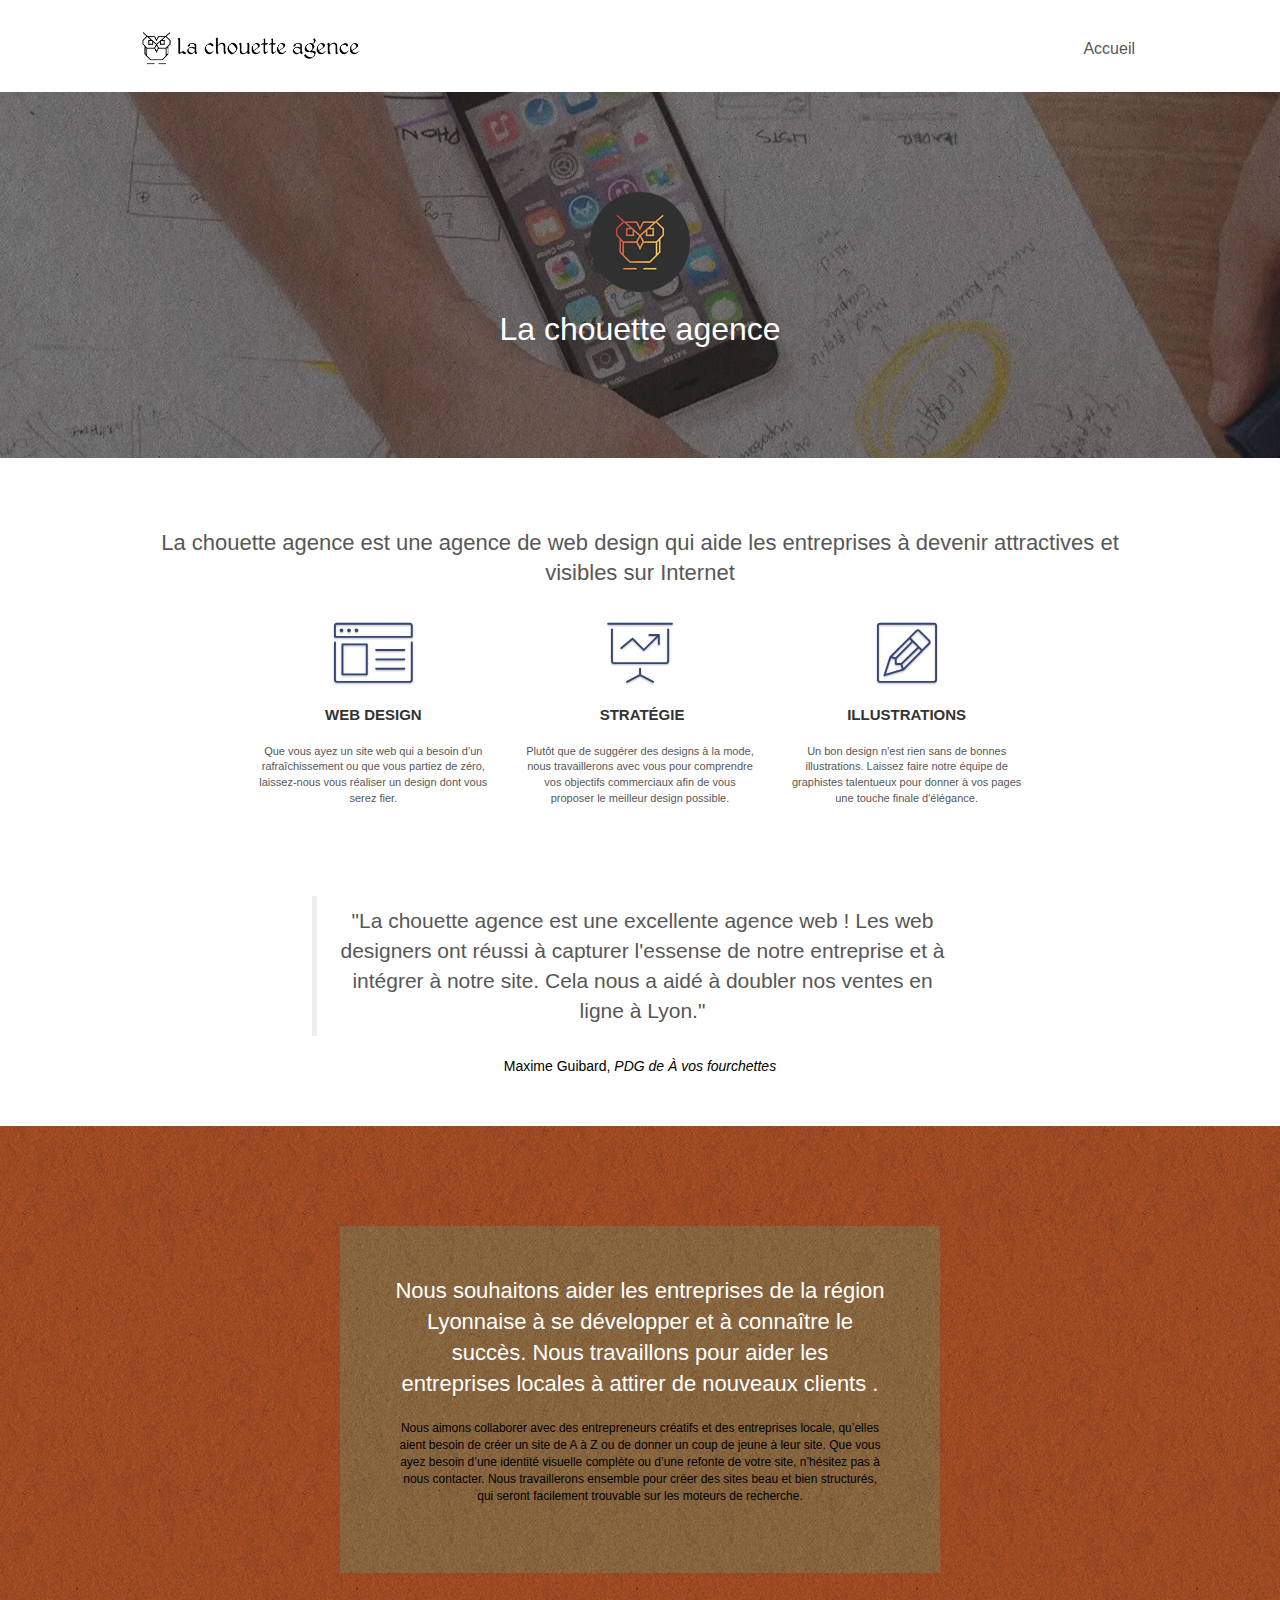
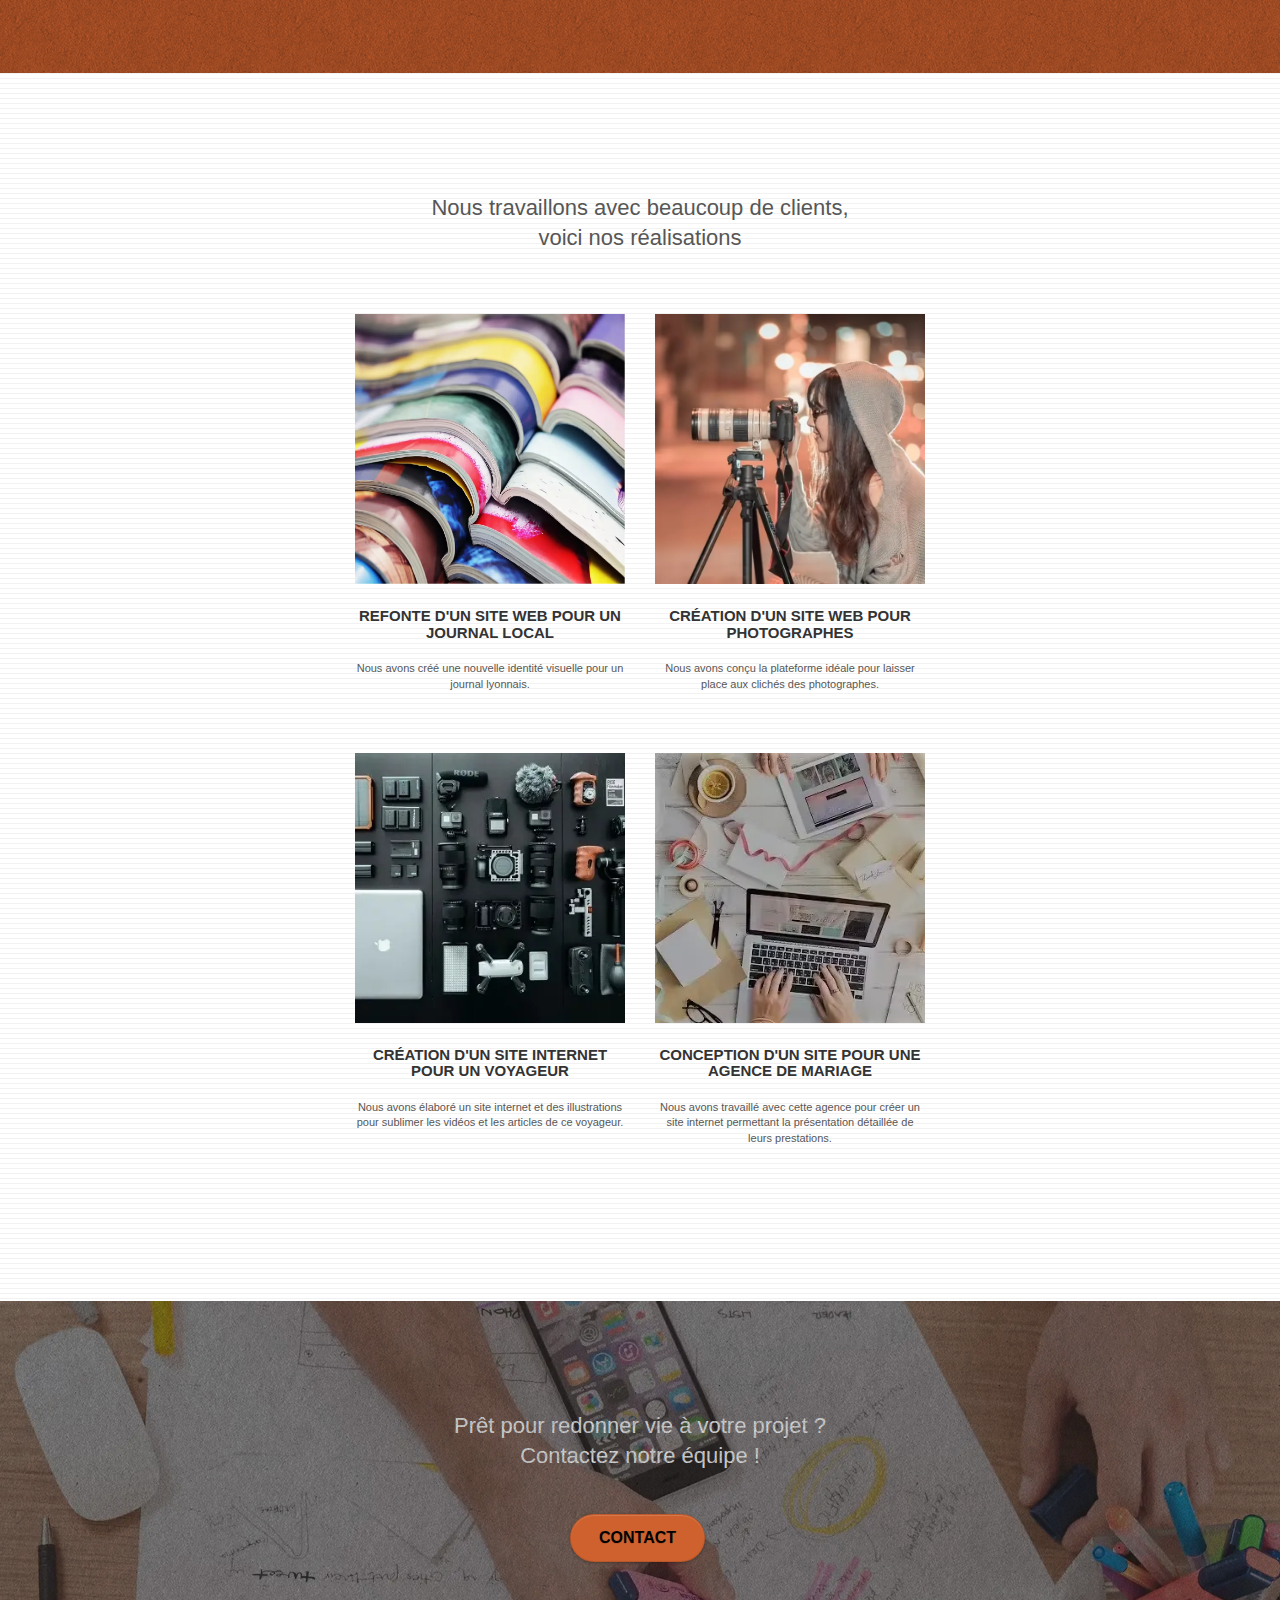
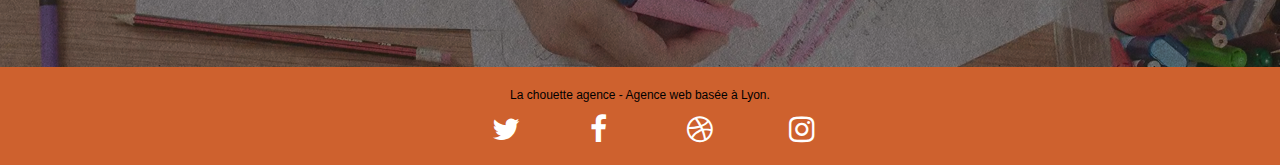
<file: index.html>
<!DOCTYPE html>
<html lang="fr">
  <head>
    <meta charset="utf-8" />
    <meta name="description" content="La chouette agence, est une agence de web design qui aide les entreprises à devenir attractives et visibles sur internet" />
    <meta name="viewport" content="width=device-width, initial-scale=1.0, viewport-fit=cover" />
    <link rel="shortcut icon" type="image/png" href="favicon.jpg" />

    <link rel="stylesheet" type="text/css" href="./css/bootstrap.css" />
    <link rel="stylesheet" type="text/css" href="style.css" />
    <link rel="stylesheet" type="text/css" href="./css/font-awesome.css" />
    <link rel="stylesheet" type="text/css" href="./css/et-line.css" />

    <script src="./js/jquery-2.1.0.js"></script>
    <script src="./js/bootstrap.js"></script>
    <script src="./js/blocs.js"></script>
    <script src="./js/jquery.touchSwipe.js" defer></script>
    <script src="./js/gmaps.js"></script>

    <title>La chouette agence</title>

    <!-- Analytics -->

    <!-- Analytics END -->
  </head>

  <body>
    <!-- Principal conteneur -->
    <main class="page-container">
      <!-- bloc-0 -->
      <header class="bloc bgc-white l-bloc" id="bloc-0">
        <div class="container bloc-sm">
          <nav class="navbar row">
            <div class="navbar-header">
              <a class="navbar-brand" href="index.html"><img src="img/la-chouette-agence.png" alt="Logo de l'agence" class="image-agence" /></a>
              <button id="nav-toggle" type="button" class="ui-navbar-toggle navbar-toggle" data-toggle="collapse" data-target=".navbar-1">
                <span class="sr-only">Toggle navigation</span><span class="icon-bar"></span><span class="icon-bar"></span><span class="icon-bar"></span>
              </button>
            </div>
            <div class="collapse navbar-collapse navbar-1 special-dropdown-nav">
              <ul class="site-navigation nav navbar-nav">
                <li>
                  <a href="index.html">Accueil</a>
                </li>
              </ul>
            </div>
          </nav>
        </div>
      </header>
      <!-- bloc-0 END -->

      <!-- bloc-1-presentation -->
      <section class="bloc bgc-dark-slate-blue bg-banniere d-bloc bg-t-edge bloc-bg-texture texture-paper b-parallax" id="bloc-1-hero">
        <div class="container bloc-lg">
          <div class="row tight-width-whitespace">
            <div class="col-sm-12">
              <img src="img/logo.png" class="center-block image-resize-mode" width="100" height="100" alt="Logo de La chouette agence, agence web Lyon" />
              <h1 class="text-center hero-bloc-text tc-white">La chouette agence</h1>
            </div>
          </div>
        </div>
      </section>
      <!-- bloc-1-presentation END -->

      <!-- bloc-2-services -->
      <article class="bloc bgc-white l-bloc" id="bloc-2-services">
        <div class="container bloc-md">
          <div class="row">
            <div class="col-sm-12 text-center">
              <h2>La chouette agence est une agence de web design qui aide les entreprises à devenir attractives et visibles sur Internet</h2>
            </div>
          </div>
          <div class="row voffset-lg med-width-whitespace">
            <div class="col-sm-4">
              <div class="text-center">
                <span class="et-icon-browser sm-shadow icon-dark-slate-blue icons icon-lg"></span>
              </div>
              <h3 class="mg-md text-center">Web design</h3>
              <p class="text-center">Que vous ayez un site web qui a besoin d&rsquo;un rafraîchissement ou que vous partiez de zéro, laissez-nous vous réaliser un design dont vous serez fier.</p>
            </div>
            <div class="col-sm-4">
              <div class="text-center">
                <span class="et-icon-presentation sm-shadow icon-dark-slate-blue icons icon-lg"></span>
              </div>
              <h3 class="mg-md text-center">&nbsp;Stratégie</h3>
              <p class="text-center">
                Plutôt que de suggérer des designs à la mode, nous travaillerons avec vous pour comprendre vos objectifs commerciaux afin de vous proposer le meilleur design possible.<br />
              </p>
            </div>
            <div class="col-sm-4">
              <div class="text-center">
                <span class="et-icon-edit sm-shadow icon-dark-slate-blue icons icon-lg"></span>
              </div>
              <h3 class="mg-md text-center">Illustrations</h3>
              <p class="text-center">
                Un bon design n'est rien sans de bonnes illustrations. Laissez faire notre équipe de graphistes talentueux pour donner à vos pages une touche finale d'élégance.
              </p>
            </div>
          </div>
          <div class="row voffset-lg voffset">
            <div class="col-xs-12 col-md-8 col-md-offset-2 text-center">
              <figure>
                <blockquote>
                  <p>
                    "La chouette agence est une excellente agence web ! Les web designers ont réussi à capturer l'essense de notre entreprise et à intégrer à notre site. Cela nous a aidé à doubler nos
                    ventes en ligne à Lyon."
                  </p>
                </blockquote>
                <figcaption>Maxime Guibard, <cite>PDG de À vos fourchettes</cite></figcaption>
              </figure>
            </div>
          </div>
        </div>
      </article>

      <!-- bloc-2-services END -->

      <!-- bloc-3-what-i-do -->
      <div class="bloc tc-white bgc-atomic-tangerine bg-presentation d-bloc bloc-bg-texture texture-paper b-parallax" id="bloc-3-what-i-do">
        <div class="container bloc-lg">
          <div class="row tight-width-whitespace black-background">
            <div class="col-sm-12">
              <h2 class="mg-md text-center tc-white">
                Nous souhaitons aider les entreprises de la région Lyonnaise à se développer et à connaître le succès. Nous travaillons pour aider les entreprises locales à attirer de nouveaux clients
                .<br />
              </h2>
              <p class="text-center white">
                Nous aimons collaborer avec des entrepreneurs créatifs et des entreprises locale, qu’elles aient besoin de créer un site de A à Z ou de donner un coup de jeune à leur site. Que vous
                ayez besoin d’une identité visuelle complète ou d’une refonte de votre site, n’hésitez pas à nous contacter. Nous travaillerons ensemble pour créer des sites beau et bien structurés,
                qui seront facilement trouvable sur les moteurs de recherche. <br /><br />
              </p>
            </div>
          </div>
        </div>
      </div>
      <!-- bloc-3-what-i-do END -->

      <!-- bloc-4-portfolio -->
      <div class="bloc bgc-white bg-lines-h2-bg bg-repeat l-bloc" id="bloc-4-portfolio">
        <div class="container bloc-lg">
          <div class="row">
            <div class="col-sm-12 text-center">
              <h2>
                Nous travaillons avec beaucoup de clients,<br />
                voici nos réalisations
              </h2>
            </div>
          </div>
          <div class="row tight-width-whitespace portfolio-row">
            <div class="col-sm-6">
              <a href="#" data-lightbox="img/1.webp" data-gallery-id="gallery-1" data-caption="Refonte d'un site web pour un journal local" data-frame="snapshot-lb"
                ><img src="img/1.webp" alt="Refonte site web journal" class="img-responsive portfolio-thumb" width="100" height="100"
              /></a>
              <h3 class="mg-md text-center">Refonte d'un site web pour un journal local</h3>
              <p class="text-center">Nous avons créé une nouvelle identité visuelle pour un journal lyonnais.</p>
            </div>
            <div class="col-sm-6">
              <a href="#" data-lightbox="img/2.webp" data-gallery-id="gallery-1" data-caption="Création d'un site web pour photographes" data-frame="snapshot-lb"
                ><img src="img/2.webp" class="img-responsive portfolio-thumb" alt="Création d'un site web pour photographes" width="100" height="100"
              /></a>
              <h3 class="mg-md text-center">Création d'un site web pour photographes</h3>
              <p class="text-center">Nous avons conçu la plateforme idéale pour laisser place aux clichés des photographes.</p>
            </div>
          </div>
          <div class="row tight-width-whitespace portfolio-row">
            <div class="col-sm-6">
              <a href="#" data-lightbox="img/3.webp" data-gallery-id="gallery-1" data-caption="Création d'un site internet pour un voyageur" data-frame="snapshot-lb"
                ><img src="img/3.webp" class="img-responsive portfolio-thumb" alt="Création d'un site web pour voyageur" width="100" height="100"
              /></a>
              <h3 class="mg-md text-center">Création d'un site internet pour un voyageur</h3>
              <p class="text-center">Nous avons élaboré un site internet et des illustrations pour sublimer les vidéos et les articles de ce voyageur.</p>
            </div>
            <div class="col-sm-6">
              <a href="#" data-lightbox="img/4.webp" data-gallery-id="gallery-1" data-caption="Conception d'un site pour une agence de mariage" data-frame="snapshot-lb"
                ><img src="img/4.webp" class="img-responsive portfolio-thumb" alt="Création d'un site web pour agence de mariage" width="100" height="100"
              /></a>
              <h3 class="mg-md text-center">Conception d'un site pour une agence de mariage</h3>
              <p class="text-center">Nous avons travaillé avec cette agence pour créer un site internet permettant la présentation détaillée de leurs prestations.</p>
            </div>
          </div>
        </div>
      </div>
      <!-- bloc-4-portfolio END -->

      <!-- bloc-5-cta -->
      <div class="bloc bgc-dark-slate-blue bg-banniere d-bloc bloc-bg-texture texture-paper" id="bloc-5-cta">
        <div class="container bloc-lg">
          <div class="row">
            <h2 class="mg-md text-center tc-white">Prêt pour redonner vie à votre projet ?<br />Contactez notre équipe !</h2>
            <div class="col-sm-12 text-center">
              <a href="contact.html" class="btn btn-atomic-tangerine btn-clean btn-rd btn-lg cta-hero">Contact</a>
            </div>
          </div>
        </div>
      </div>
      <!-- bloc-5-cta END -->

      <!-- Footer - bloc-8 -->
      <footer class="bloc bgc-atomic-tangerine d-bloc" id="bloc-8">
        <div class="container bloc-sm">
          <div class="row">
            <div class="col-sm-12">
              <p class="text-center white">La chouette agence - Agence web basée à Lyon.<br /></p>
              <div class="row row-no-gutters social">
                <a class="social" aria-label="twitter" rel="noopener noreferrer" href="https://twitter.com/" target="_blank">
                  <div class="col-sm-3">
                    <div class="text-center">
                      <i class="fa fa-twitter icon-md"></i>
                    </div>
                  </div>
                </a>
                <a class="social" aria-label="facebook" rel="noopener noreferrer" href="https://www.facebook.com/" target="_blank">
                  <div class="col-sm-3">
                    <div class="text-center">
                      <i class="fa fa-facebook icon-md"></i>
                    </div>
                  </div>
                </a>
                <a class="social" aria-label="dribble" rel="noopener noreferrer" href="https://dribbble.com/" target="_blank">
                  <div class="col-sm-3">
                    <div class="text-center">
                      <i class="fa fa-dribbble icon-md"></i>
                    </div>
                  </div>
                </a>
                <a class="social" aria-label="instagram" rel="noopener noreferrer" href="https://www.instagram.com/" target="_blank">
                  <div class="col-sm-3">
                    <div class="text-center">
                      <i class="fa fa-instagram icon-md"></i>
                    </div>
                  </div>
                </a>
              </div>
            </div>
          </div>
        </div>
      </footer>
      <!-- Footer - bloc-8 END -->
    </main>
    <!-- Principal conteneur END -->
  </body>
</html>
</file>
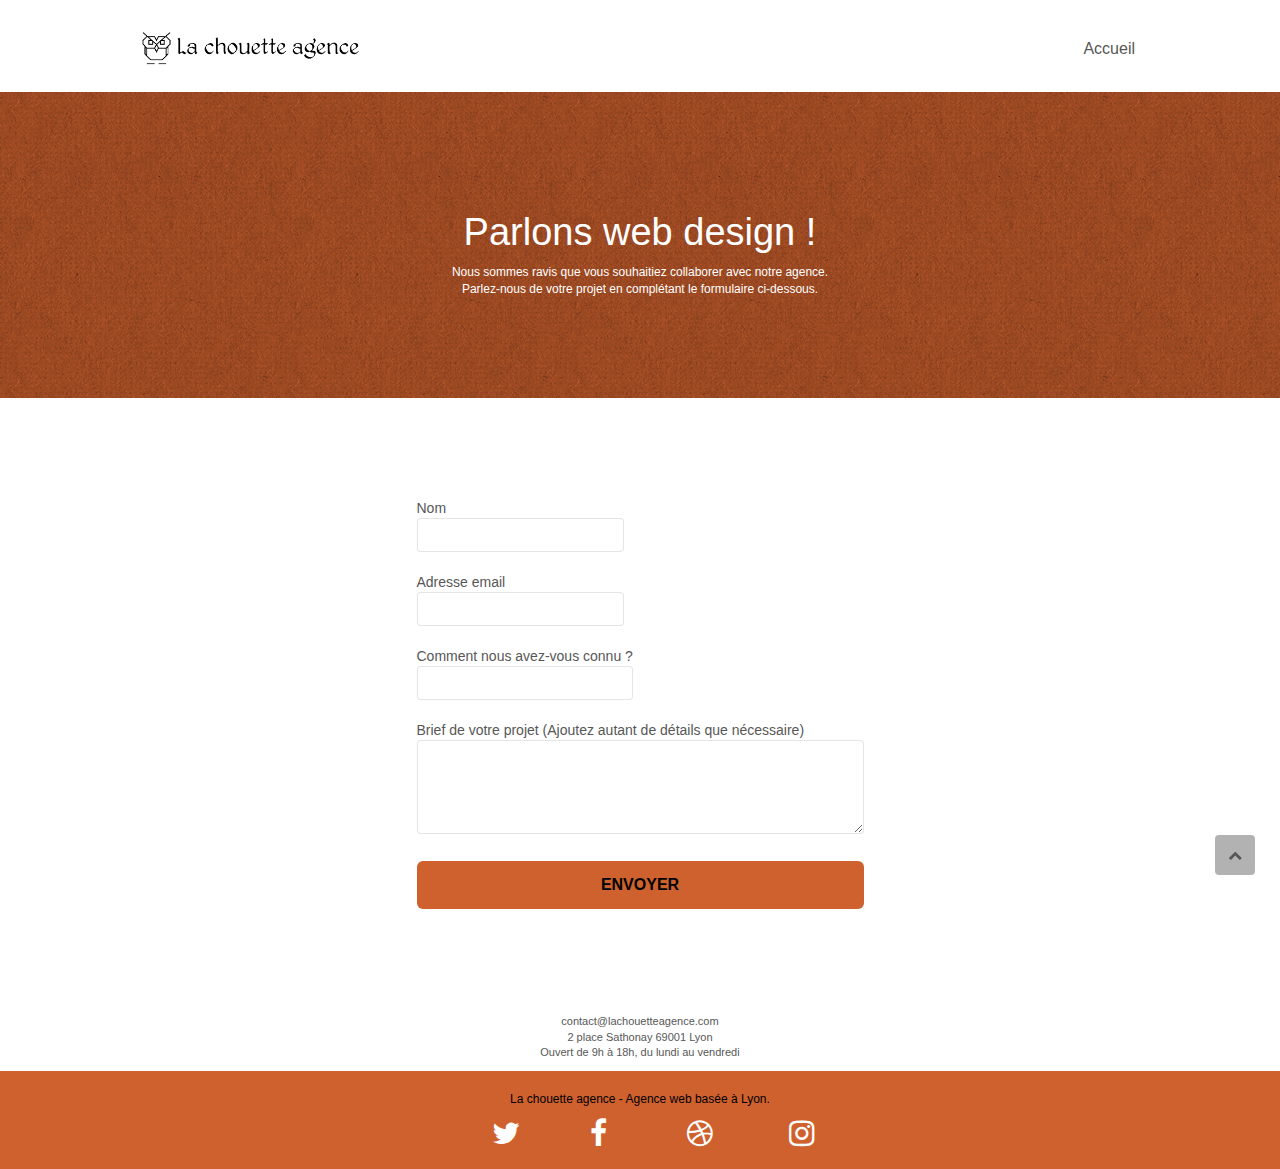
<file: contact.html>
<!DOCTYPE html>
<html lang="fr">
  <head>
    <meta charset="utf-8" />
    <meta
      name="description"
      content="La chouette agence, est une agence de web design qui aide les entreprises à devenir attractives et visibles sur internet, cette page est prévue pour les contacter"
    />
    <meta name="viewport" content="width=device-width, initial-scale=1.0, viewport-fit=cover" />
    <link rel="shortcut icon" type="image/png" href="favicon.jpg" />

    <link rel="stylesheet" type="text/css" href="./css/bootstrap.css" />
    <link rel="stylesheet" type="text/css" href="style.css" />
    <link rel="stylesheet" type="text/css" href="./css/font-awesome.css" />
    <link rel="stylesheet" type="text/css" href="./css/et-line.css" />

    <script src="./js/jquery-2.1.0.js"></script>
    <script src="./js/bootstrap.js"></script>
    <script src="./js/blocs.js"></script>
    <script src="./js/jqBootstrapValidation.js"></script>
    <script src="./js/formHandler.js"></script>

    <title>La chouette agence - Nous contacter</title>

    <!-- Analytics -->

    <!-- Analytics END -->
  </head>

  <body>
    <!-- Principal conteneur -->
    <main class="page-container">
      <!-- bloc-0 -->
      <header class="bloc bgc-white l-bloc" id="bloc-0">
        <div class="container bloc-sm">
          <nav class="navbar row">
            <div class="navbar-header">
              <a class="navbar-brand" href="index.html"><img src="img/la-chouette-agence.png" alt="web design logo" class="image-agence" /></a>
              <button id="nav-toggle" type="button" class="ui-navbar-toggle navbar-toggle" data-toggle="collapse" data-target=".navbar-1">
                <span class="sr-only">Toggle navigation</span><span class="icon-bar"></span><span class="icon-bar"></span><span class="icon-bar"></span>
              </button>
            </div>
            <div class="collapse navbar-collapse navbar-1 special-dropdown-nav">
              <ul class="site-navigation nav navbar-nav">
                <li>
                  <a href="index.html">Accueil</a>
                </li>
              </ul>
            </div>
          </nav>
        </div>
      </header>
      <!-- bloc-0 END -->

      <!-- bloc-6 -->
      <section class="bloc bg-dots-bg bg-repeat bgc-atomic-tangerine d-bloc bloc-bg-texture texture-paper" id="bloc-6">
        <div class="container bloc-lg">
          <div class="row">
            <div class="col-sm-12">
              <h1 class="text-center hero-bloc-text tc-white">Parlons web design !</h1>
              <p class="text-center mg-lg tc-white tight-width-whitespace">
                Nous sommes ravis que vous souhaitiez collaborer avec notre agence.<br />
                Parlez-nous de votre projet en complétant le formulaire ci-dessous.
              </p>
            </div>
          </div>
        </div>
      </section>
      <!-- bloc-6 END -->

      <!-- bloc-7 -->
      <div class="bloc bgc-white l-bloc" id="bloc-7">
        <div class="container bloc-lg">
          <div class="row">
            <div class="col-sm-6 center">
              <form id="form_1" novalidate>
                <div class="form-group">
                  <label>
                    Nom
                    <input id="name" class="form-control" required />
                  </label>
                </div>
                <div class="form-group">
                  <label>
                    Adresse email
                    <input id="email" class="form-control" type="email" required />
                  </label>
                </div>
                <div class="form-group">
                  <label>
                    Comment nous avez-vous connu ?
                    <input class="form-control" type="text" required id="input_504" />
                  </label>
                </div>
                <div class="form-group">
                  <label>
                    Brief de votre projet (Ajoutez autant de détails que nécessaire)<br />
                    <textarea id="message" class="form-control" rows="4" cols="50" required></textarea>
                  </label>
                </div>
                <button class="bloc-button btn btn-lg btn-block cta-hero btn-atomic-tangerine" type="submit">Envoyer</button>
              </form>
            </div>
          </div>
        </div>
      </div>
      <div class="contact">
        <p>contact@lachouetteagence.com<br />2 place Sathonay 69001 Lyon<br />Ouvert de 9h à 18h, du lundi au vendredi<br /></p>
      </div>
      <!-- bloc-7 END -->

      <!-- ScrollToTop Button -->
      <a class="bloc-button btn btn-d scrollToTop showScrollTop" onclick="scrollToTarget('1')"><span class="fa fa-chevron-up"></span></a>

      <!-- ScrollToTop Button END-->

      <!-- Footer - bloc-8 -->
      <footer class="bloc bgc-atomic-tangerine d-bloc" id="bloc-8">
        <div class="container bloc-sm">
          <div class="row">
            <div class="col-sm-12">
              <p class="text-center white">La chouette agence - Agence web basée à Lyon.<br /></p>
              <div class="row row-no-gutters social">
                <a class="social" aria-label="twitter" rel="noopener noreferrer" href="https://twitter.com/" target="_blank">
                  <div class="col-sm-3">
                    <div class="text-center">
                      <i class="fa fa-twitter icon-md"></i>
                    </div>
                  </div>
                </a>
                <a class="social" aria-label="facebook" rel="noopener noreferrer" href="https://www.facebook.com/" target="_blank">
                  <div class="col-sm-3">
                    <div class="text-center">
                      <i class="fa fa-facebook icon-md"></i>
                    </div>
                  </div>
                </a>
                <a class="social" aria-label="dribbble" rel="noopener noreferrer" href="https://dribbble.com/" target="_blank">
                  <div class="col-sm-3">
                    <div class="text-center">
                      <i class="fa fa-dribbble icon-md"></i>
                    </div>
                  </div>
                </a>
                <a class="social" aria-label="instagram" rel="noopener noreferrer" href="https://www.instagram.com/" target="_blank">
                  <div class="col-sm-3">
                    <div class="text-center">
                      <i class="fa fa-instagram icon-md"></i>
                    </div>
                  </div>
                </a>
              </div>
            </div>
          </div>
        </div>
      </footer>
      <!-- Footer - bloc-8 END -->
    </main>
    <!-- Principal conteneur END -->
  </body>
</html>
</file>
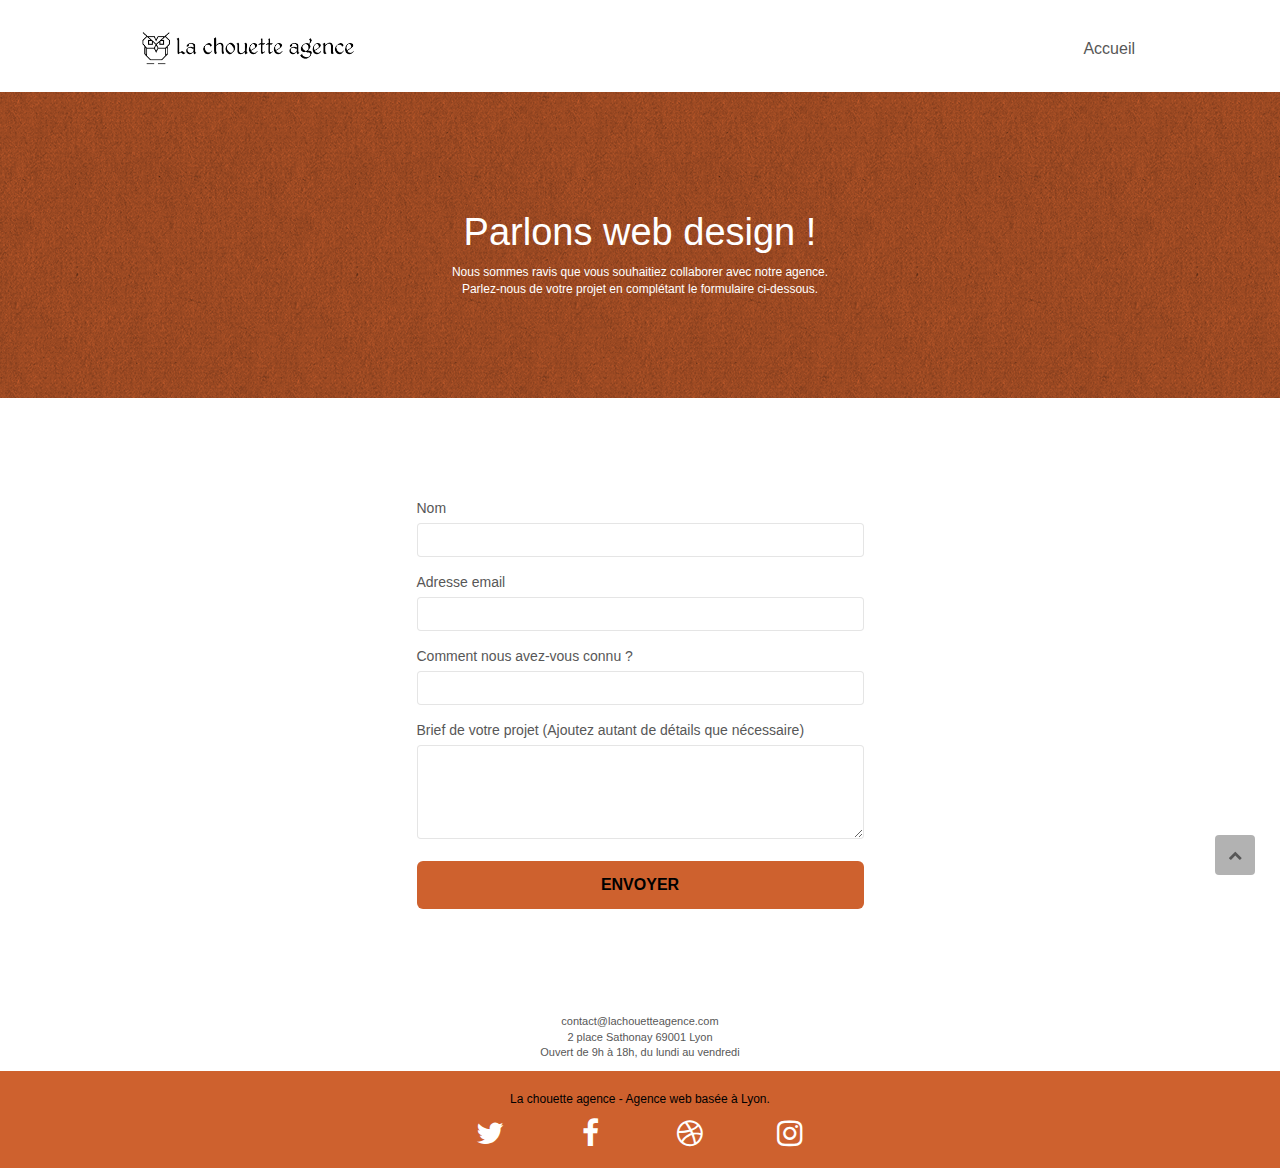
<file: page2.html>
<!doctype html>
<html lang="fr">

<head>
	<meta charset="utf-8">
	<meta name="description"
		content="La chouette agence, est une agence de web design qui aide les entreprises à devenir attractives et visibles sur internet, cette page est prévue pour les contacter">
	<meta name="viewport" content="width=device-width, initial-scale=1.0, viewport-fit=cover">
	<link rel="shortcut icon" type="image/png" href="favicon.jpg">

	<link rel="stylesheet" type="text/css" href="./css/bootstrap.css">
	<link rel="stylesheet" type="text/css" href="style.css">
	<link rel="stylesheet" type="text/css" href="./css/font-awesome.css">
	<link rel="stylesheet" type="text/css" href="./css/et-line.css">


	<script src="./js/jquery-2.1.0.js"></script>
	<script src="./js/bootstrap.js"></script>
	<script src="./js/blocs.js"></script>
	<script src="./js/jqBootstrapValidation.js"></script>
	<script src="./js/formHandler.js"></script>

	<title>La chouette agence - Nous contacter</title>


	<!-- Analytics -->

	<!-- Analytics END -->

</head>

<body>
	<!-- Principal conteneur -->
	<main class="page-container">

		<!-- bloc-0 -->
		<header class="bloc bgc-white l-bloc " id="bloc-0">
			<div class="container bloc-sm">
				<nav class="navbar row">
					<div class="navbar-header">
						<a class="navbar-brand" href="index.html"><img src="img/la-chouette-agence.png"
								alt="atlanta web design logo" height="40" /></a>
						<button id="nav-toggle" type="button" class="ui-navbar-toggle navbar-toggle"
							data-toggle="collapse" data-target=".navbar-1">
							<span class="sr-only">Toggle navigation</span><span class="icon-bar"></span><span
								class="icon-bar"></span><span class="icon-bar"></span>
						</button>
					</div>
					<div class="collapse navbar-collapse navbar-1 special-dropdown-nav">
						<ul class="site-navigation nav navbar-nav">
							<li>
								<a href="index.html">Accueil</a>
							</li>
						</ul>
					</div>
				</nav>
			</div>
		</header>
		<!-- bloc-0 END -->

		<!-- bloc-6 -->
		<section class="bloc bg-dots-bg bg-repeat bgc-atomic-tangerine d-bloc bloc-bg-texture texture-paper" id="bloc-6">
			<div class="container bloc-lg">
				<div class="row">
					<div class="col-sm-12">
						<h1 class="text-center hero-bloc-text tc-white">
							Parlons web design !
						</h1>
						<p class="text-center mg-lg tc-white tight-width-whitespace">
							Nous sommes ravis que vous souhaitiez collaborer avec notre agence.<br>
							Parlez-nous de votre projet en complétant le formulaire ci-dessous.
						</p>
					</div>
				</div>
			</div>
		</section>
		<!-- bloc-6 END -->

		<!-- bloc-7 -->
		<main class="bloc bgc-white l-bloc" id="bloc-7">
			<div class="container bloc-lg">
				<div class="row">
					<div class="col-sm-6 center">
						<form id="form_1" novalidate>
							<div class="form-group">
								<label>
									Nom
								</label>
								<input id="name" class="form-control" required />
							</div>
							<div class="form-group">
								<label>
									Adresse email
								</label>
								<input id="email" class="form-control" type="email" required />
							</div>
							<div class="form-group">
								<label>
									Comment nous avez-vous connu ?
								</label>
								<input class="form-control" type="text" required id="input_504" />
							</div>
							<div class="form-group">
								<label>
									Brief de votre projet (Ajoutez autant de détails que nécessaire)<br>
								</label><textarea id="message" class="form-control" rows="4" cols="50"
									required></textarea>
							</div>
							<button class="bloc-button btn btn-lg btn-block cta-hero btn-atomic-tangerine"
								type="submit">
								Envoyer
							</button>
						</form>
					</div>

				</div>
			</div>
		</main>
		<div class="contact">
			<p>
				contact@lachouetteagence.com<br>2 place Sathonay 69001 Lyon<br>Ouvert de 9h à 18h, du lundi
				au vendredi<br>
			</p>
		</div>
		<!-- bloc-7 END -->

		<!-- ScrollToTop Button -->
		<a class="bloc-button btn btn-d scrollToTop showScrollTop" onclick="scrollToTarget('1')"><span
				class="fa fa-chevron-up"></span></a>
		<!-- ScrollToTop Button END-->


		<!-- Footer - bloc-8 -->
		<footer class="bloc bgc-atomic-tangerine d-bloc" id="bloc-8">
			<div class="container bloc-sm">
				<div class="row">
					<div class="col-sm-12">
						<p class="text-center white">
							La chouette agence - Agence web basée à Lyon.<br>
						</p>
						<div class="row row-no-gutters social">
							<div class="col-sm-3">
								<div class="text-center">
									<a href="https://twitter.com/" class="social" rel="noopener noreferrer"  target="_blank"><i
											class="fa fa-twitter icon-md"></i></a>
								</div>
							</div>
							<div class="col-sm-3">
								<div class="text-center">
									<a href="https://www.facebook.com/" class="social" rel="noopener noreferrer" 
										target="_blank"><i class="fa fa-facebook icon-md"></i></a>
								</div>
							</div>
							<div class="col-sm-3">
								<div class="text-center">
									<a href="https://dribbble.com/" class="social" rel="noopener noreferrer"  target="_blank"><i
											class="fa fa-dribbble icon-md"></i></a>
								</div>
							</div>
							<div class="col-sm-3">
								<div class="text-center">
									<a href="https://www.instagram.com/" class="social" rel="noopener noreferrer" 
										target="_blank"><i class="fa fa-instagram icon-md"></i></a>
								</div>
							</div>
						</div>
					</div>
				</div>
			</div>
		</footer>
		<!-- Footer - bloc-8 END -->

	</main>
	<!-- Principal conteneur END -->


</body>

</html>
</file>
<file: style.css>
body {
    margin: 0;
    padding: 0;
    background: #FFF;
    overflow-x: hidden;
    -webkit-font-smoothing: antialiased;
    -moz-osx-font-smoothing: grayscale;
}
figcaption {
    color: black;
}

.image-agence {
    height: 40px;
    width: 100%;
}

.twitter {
    width: 100%;
    height: 60px;
}
a,
button {
    transition: all .3s ease-in-out;
    outline: none!important;
}

a:hover {
    text-decoration: none;
    cursor: pointer;
}

#page-loading-blocs-notifaction {
    position: fixed;
    top: 0;
    bottom: 0;
    width: 100%;
    z-index: 100000;
    background: #FFFFFF url("img/pageload-spinner.gif") no-repeat center center;
}

.bloc {
    width: 100%;
    clear: both;
    background: 50% 50% no-repeat;
    padding: 0 50px;
    -webkit-background-size: cover;
    -moz-background-size: cover;
    -o-background-size: cover;
    background-size: cover;
    position: relative;
}

.bloc .container {
    padding-left: 0;
    padding-right: 0;
}

.bloc-lg {
    padding: 100px 50px;
}

.bloc-md {
    padding: 50px;
}

.bloc-sm {
    padding: 20px 50px;
}

.bg-center,
.bg-l-edge,
.bg-r-edge,
.bg-t-edge,
.bg-b-edge,
.bg-tl-edge,
.bg-bl-edge,
.bg-tr-edge,
.bg-br-edge,
.bg-repeat {
    -webkit-background-size: auto!important;
    -moz-background-size: auto!important;
    -o-background-size: auto!important;
    background-size: auto!important;
}

.bg-repeat {
    background: repeat;
}

.bg-t-edge {
    background: top no-repeat;
}

.bloc-bg-texture::before {
    content: "";
    background-size: 2px 2px;
    position: absolute;
    top: 0;
    bottom: 0;
    left: 0;
    right: 0;
}

.texture-paper::before {
    background: url("img/texture-paper.png");
    background-size: 280px 280px;
}

.b-parallax {
    background-attachment: fixed;
}

.d-bloc {
    color: rgba(255, 255, 255, .7);
}

.d-bloc button:hover {
    color: rgba(255, 255, 255, .9);
}

.d-bloc .icon-round,
.d-bloc .icon-square,
.d-bloc .icon-rounded,
.d-bloc .icon-semi-rounded-a,
.d-bloc .icon-semi-rounded-b {
    border-color: rgba(255, 255, 255, .9);
}

.d-bloc .divider-h span {
    border-color: rgba(255, 255, 255, .2);
}

.d-bloc .a-btn,
.d-bloc .navbar a,
.d-bloc .navbar-brand,
.d-bloc a .icon-sm,
.d-bloc a .icon-md,
.d-bloc a .icon-lg,
.d-bloc a .icon-xl,
.d-bloc h1 a,
.d-bloc h2 a,
.d-bloc h3 a,
.d-bloc h4 a,
.d-bloc h5 a,
.d-bloc h6 a,
.d-bloc p a {
    color: rgba(255, 255, 255, 1);
}

.d-bloc .a-btn:hover,
.d-bloc .navbar a:hover,
.d-bloc .navbar-brand:hover,
.d-bloc a:hover .icon-sm,
.d-bloc a:hover .icon-md,
.d-bloc a:hover .icon-lg,
.d-bloc a:hover .icon-xl,
.d-bloc h1 a:hover,
.d-bloc h2 a:hover,
.d-bloc h3 a:hover,
.d-bloc h4 a:hover,
.d-bloc h5 a:hover,
.d-bloc h6 a:hover,
.d-bloc p a:hover {
    color: rgba(255, 255, 255, 1);
}

.d-bloc .navbar-toggle .icon-bar {
    background: rgba(255, 255, 255, 1);
}

.d-bloc .btn-wire,
.d-bloc .btn-wire:hover {
    color: rgba(255, 255, 255, 1);
    border-color: rgba(255, 255, 255, 1);
}

.d-bloc .panel {
    color: rgba(0, 0, 0, .5);
}

.d-bloc .panel button:hover {
    color: rgba(0, 0, 0, .7);
}

.d-bloc .panel icon {
    border-color: rgba(0, 0, 0, .7);
}

.d-bloc .panel .divider-h span {
    border-color: rgba(0, 0, 0, .1);
}

.d-bloc .panel .a-btn {
    color: rgba(0, 0, 0, .6);
}

.d-bloc .panel .a-btn:hover {
    color: rgba(0, 0, 0, 1);
}

.d-bloc .panel .btn-wire,
.d-bloc .panel .btn-wire:hover {
    color: rgba(0, 0, 0, .7);
    border-color: rgba(0, 0, 0, .3);
}

.d-bloc .panel,
.l-bloc {
    color: rgba(0, 0, 0, .5);
}

.d-bloc .panel button:hover,
.l-bloc button:hover {
    color: rgba(0, 0, 0, .7);
}

.l-bloc .icon-round,
.l-bloc .icon-square,
.l-bloc .icon-rounded,
.l-bloc .icon-semi-rounded-a,
.l-bloc .icon-semi-rounded-b {
    border-color: rgba(0, 0, 0, .7);
}

.d-bloc .panel .divider-h span,
.l-bloc .divider-h span {
    border-color: rgba(0, 0, 0, .1);
}

.d-bloc .panel .a-btn,
.l-bloc .a-btn,
.l-bloc .navbar a,
.l-bloc .navbar-brand,
.l-bloc a .icon-sm,
.l-bloc a .icon-md,
.l-bloc a .icon-lg,
.l-bloc a .icon-xl,
.l-bloc h1 a,
.l-bloc h2 a,
.l-bloc h3 a,
.l-bloc h4 a,
.l-bloc h5 a,
.l-bloc h6 a,
.l-bloc p a {
    color: rgba(0, 0, 0, .6);
}

.d-bloc .panel .a-btn:hover,
.l-bloc .a-btn:hover,
.l-bloc .navbar a:hover,
.l-bloc .navbar-brand:hover,
.l-bloc a:hover .icon-sm,
.l-bloc a:hover .icon-md,
.l-bloc a:hover .icon-lg,
.l-bloc a:hover .icon-xl,
.l-bloc h1 a:hover,
.l-bloc h2 a:hover,
.l-bloc h3 a:hover,
.l-bloc h4 a:hover,
.l-bloc h5 a:hover,
.l-bloc h6 a:hover,
.l-bloc p a:hover {
    color: rgba(0, 0, 0, 1);
}

.l-bloc .navbar-toggle .icon-bar {
    color: rgba(0, 0, 0, .6);
}

.d-bloc .panel .btn-wire,
.d-bloc .panel .btn-wire:hover,
.l-bloc .btn-wire,
.l-bloc .btn-wire:hover {
    color: rgba(0, 0, 0, .7);
    border-color: rgba(0, 0, 0, .3);
}

.voffset {
    margin-top: 30px;
}

.voffset-lg {
    margin-top: 80px;
}

.row-no-gutters {
    margin-right: 0;
    margin-left: 0;
}

.row.row-no-gutters > [class^="col-"],
.row.row-no-gutters > [class*=" col-"] {
    padding-right: 0;
    padding-left: 0;
}

#bloc-1-hero h1 {
    font-size: 32px;
}

.navbar {
    margin-bottom: 0;
    z-index: 1;
}

.navbar-brand {
    height: auto;
    padding: 3px 15px;
    font-size: 25px;
    font-weight: normal;
    font-weight: 600;
    line-height: 44px;
}

.navbar-brand img {
    max-height: 200px;
    margin: 0 5px 0 0;
    display: inline;
}

.navbar-brand img[src$=svg] {
    min-width: 100px;
}

.nav-center .navbar-brand img {
    margin: 0;
}

.navbar .nav {
    padding-top: 2px;
    margin-right: -16px;
    float: right;
    z-index: 1;
}

.nav > li {
    float: left;
    margin-top: 4px;
    font-size: 16px;
}

.navbar-nav .open .dropdown-menu > li > a {
    text-align: inherit;
}

.nav > li a:hover,
.nav > li a:focus {
    background: transparent;
}

.navbar-toggle {
    margin: 10px 10px 0 0;
    border: 0px;
}

.navbar-toggle:hover {
    background: transparent!important;
}

.navbar-toggle .icon-bar {
    background-color: rgba(0, 0, 0, .5);
    width: 26px;
}

.nav-invert .navbar .nav {
    float: left;
}

.nav-invert .navbar-header,
.nav-invert .navbar-brand {
    float: right;
    position: relative;
    z-index: 2;
}

@media (min-width: 768px) {
    .site-navigation {
        position: absolute;
        top: 50%;
        right: 20px;
        transform: translate(0, -50%);
        -webkit-transform: translateY(-50%);
    }
    .nav > li .dropdown-menu a,
    .nav > li .dropdown-menu a:hover {
        color: #484848;
    }
    .nav-invert .site-navigation {
        left: 0;
        right: 0;
    }
    .nav-center {
        text-align: center;
    }
    .nav-center .navbar-header {
        width: 100%;
    }
    .nav-center .navbar-header,
    .nav-center .navbar-brand,
    .nav-center .nav > li {
        float: none;
        display: inline-block;
    }
    .nav-center .site-navigation {
        position: relative;
        width: 100%;
        right: 0;
        margin-right: 0px;
        margin-top: 20px;
    }
    .nav-center.mini-nav .navbar-toggle {
        float: none;
        margin: 10px auto 0;
    }
}

.nav > li > .dropdown a {
    background: none!important;
    display: block;
    padding: 14px 15px;
}

nav .caret {
    margin: 0 5px;
}

.dropdown-menu .dropdown-menu {
    top: -8px;
    left: 100%;
}

.dropdown-menu .dropmenu-flow-right {
    top: 100%;
    left: 0;
    margin-left: -1px;
    border-top-left-radius: 0;
    border-top-right-radius: 0;
}

.dropdown-menu .dropdown span {
    border: 4px solid black;
    border-top-color: transparent;
    border-right-color: transparent;
    border-bottom-color: transparent;
    margin: 6px -5px 0 0!important;
    float: right;
}

.mg-md {
    margin-top: 10px;
    margin-bottom: 20px;
}

.mg-lg {
    margin-top: 10px;
    margin-bottom: 40px;
}

.btn {
    margin: 0 5px 5px 0;
}

.btn.pull-right {
    margin: 0 0 5px 5px;
}

.btn-d,
.btn-d:hover,
.btn-d:focus {
    color: #FFF;
    background: rgba(0, 0, 0, .3);
}

button {
    outline: none!important;
}

.btn-rd {
    border-radius: 40px;
}

.btn-clean {
    border: 1px solid rgba(0, 0, 0, .08);
    border-bottom-color: rgba(0, 0, 0, .1);
    text-shadow: 0 1px 0 rgba(0, 0, 1, .1);
    box-shadow: 0 1px 3px rgba(0, 0, 1, .25), inset 0 1px 0 0 rgba(255, 255, 255, .15);
}

.icon-md {
    font-size: 30px!important;
}

.icon-lg {
    font-size: 60px!important;
}

.sm-shadow {
    text-shadow: 0 1px 2px rgba(0, 0, 0, .3);
}

.panel-sq,
.panel-sq .panel-heading,
.panel-sq .panel-footer {
    border-radius: 0;
}

.panel-rd {
    border-radius: 30px;
}

.panel-rd .panel-heading {
    border-radius: 29px 29px 0 0;
}

.panel-rd .panel-footer {
    border-radius: 0 0 29px 29px;
}

.form-control {
    border-color: rgba(0, 0, 0, .1);
    box-shadow: none;
}

.scrollToTop {
    width: 40px;
    height: 40px;
    position: fixed;
    bottom: 20px;
    right: 20px;
    opacity: 0;
    z-index: 500;
    transition: all .3s ease-in-out;
}
.center {
    display: flex;
    justify-content: center;
    width: 100%;
}
.scrollToTop span {
    margin-top: 6px;
}

.showScrollTop {
    font-size: 14px;
    opacity: 1;
}

a[data-lightbox] {
    position: relative;
    display: block;
    text-align: center;
}

a[data-lightbox]:hover::before {
    content: "+";
    font-family: "HelveticaNeue-Light", "Helvetica Neue Light", "Helvetica Neue", Helvetica, Arial;
    font-size: 32px;
    width: 50px;
    height: 50px;
    margin-left: -25px;
    border-radius: 50%;
    background: rgba(0, 0, 0, .6);
    color: #FFF;
    font-weight: 100;
    z-index: 1;
    position: absolute;
    top: 50%;
    transform: translateY(-50%);
    -webkit-transform: translateY(-50%);
}

a[data-lightbox]:hover img {
    opacity: 0.6;
    -webkit-animation-fill-mode: none;
    animation-fill-mode: none;
}

#lightbox-modal {
    display: flex;
    align-items: center;
}

#lightbox-modal .modal-dialog {
    width: 90%;
    max-width: 900px;
    margin: 0 auto 0;
}

#lightbox-modal .modal-dialog img {
    max-height: 90vh;
    margin: 0 auto;
    width: 70%;
}

.lightbox-caption {
    padding: 20px;
    color: #FFF;
    background: rgba(0, 0, 0, .5);
    text-align: center;
}

.close-lightbox {
    color: #FFF;
    font-size: 30px;
    position: absolute;
    top: 20px;
    right: 20px;
    z-index: 20;
    background: rgba(0, 0, 0, .5);
    border: none;
    line-height: 30px;
    padding: 0 9px 5px;
    opacity: 0.3;
}

.close-lightbox:hover,
.next-lightbox:hover,
.prev-lightbox:hover {
    opacity: 1.0;
    color: #FFF;
}

.next-lightbox,
.prev-lightbox {
    font-size: 20px;
    color: rgba(255, 255, 255, .9);
    background: rgba(0, 0, 0, .5);
    transition: all .2s ease-in-out;
    position: absolute;
    top: 45%;
    z-index: 1;
    opacity: 0.4;
}

.next-lightbox {
    padding: 6px 8px 1px 13px;
    right: 25px;
}

.prev-lightbox {
    padding: 6px 13px 1px 10px;
    left: 25px;
}

.snapshot-lb .modal-body {
    padding-bottom: 45px;
}

.snapshot-lb .lightbox-caption {
    padding: 10px;
    color: rgba(0, 0, 0, .5);
    background: none;
}

h1,
h2,
h3,
h4,
h5,
h6,
p,
label,
.btn,
a {
    font-family: "helvetica";
    font-weight: 400;
    color: #575757!important;
}

.container {
    max-width: 1000px;
}

.hero-bloc-text {
    font-size: 38px;
}

.hero-bloc-text-sub {
    font-size: 36px;
}

.statement-bloc-text {
    line-height: 26px;
    font-style: italic;
    font-size: 20px;
    text-align: center;
    font-weight: lighter;
    max-width: 520px;
    margin: auto auto auto auto;
}

p {
    font-size: 11px;
}
blockquote p {
    font-size: 21px;
}
.col-sm-12 p {
    font-size: 12px;
}
.tight-width-whitespace {
    max-width: 600px;
    margin: auto auto auto auto;
}

.h1 {
    font-size: 20px;
    font-family: "Open Sans";
}

.cta-hero {
    margin-top: 22px;
    color: #FFFFFF!important;
    text-transform: uppercase;
    padding: 12px 28px 12px 28px;
    font-size: 16px;
    font-weight: 700;
}

.social {
    max-width: 400px;
    margin: auto auto auto auto;
    display: flex;
    justify-content: space-around;
}

h2 {
    font-size: 22px;
    line-height: 1.4em;
}

h3 {
    font-size: 15px;
    text-transform: uppercase;
    font-weight: 700;
    color: #333333!important;
}

.med-width-whitespace {
    max-width: 800px;
    margin: auto auto auto auto;
    box-shadow: 0px 0px 0px #000000;
}

h1 {
    color: #333333!important;
}

h4 {
    color: #333333!important;
}

.icons {
    margin-bottom: 14px;
    margin-top: 24px;
}

.white {
    color: black!important;
}

.portfolio-thumb {
    margin-bottom: 24px;
}

.portfolio-row {
    margin-bottom: 44px;
    margin-top: 50px;
}

.avatar {
    box-shadow: 0px 4px 9px rgba(0, 0, 0, 0.3);
}

.black-background {
    background-color: rgba(165, 147, 99, 0.7);
    padding: 40px 40px 40px 40px;
}

.bold-link {
    font-weight: 900;
    text-decoration: underline!important;
}

.bgc-white {
    background-color: #FFFFFF;
}

.bgc-dark-slate-blue {
    background-color: #364577;
}

.bgc-atomic-tangerine {
    background-color: #ce612e;
}

.tc-white {
    color: white!important;
}

.btn-atomic-tangerine {
    background: #ce612e;
    color: black!important;
}

.btn-atomic-tangerine:hover {
    background: #ce7d58!important;
    color: black!important;
}

.ltc-white {
    color: #FFFFFF!important;
}

.ltc-white:hover {
    color: #cccccc!important;
}

.ltc-atomic-tangerine {
    color: #F3976C!important;
}

.ltc-atomic-tangerine:hover {
    color: #c27956!important;
}

.icon-dark-slate-blue {
    color: #364577!important;
    border-color: #364577!important;
}

.bg-dots-bg {
    background-image: url("img/dots-bg.png");
}

.bg-lines-h2-bg {
    background-image: url("img/lines-h2-bg.png");
}

.bg-banniere {
    background-image: url("img/la-chouette-agence-banniere.webp");
}

.bg-presentation {
    background-image: url("img/image-de-presentation.webp");
}

.contact {
    text-align: center;
}

@media (max-width: 1024px) {
    .bloc {
        padding-left: 20px;
        padding-right: 20px;
    }
    .bloc.full-width-bloc,
    .bloc-tile-2.full-width-bloc .container,
    .bloc-tile-3.full-width-bloc .container,
    .bloc-tile-4.full-width-bloc .container {
        padding-left: 0;
        padding-right: 0;
    }
}

@media (max-width: 992px) and (min-width: 768px) {
    .navbar .nav {
        max-width: 80%
    }
    .nav-center.navbar .nav {
        max-width: 100%
    }
}

@media only screen and (min-width: 768px) and (max-width: 1024px) and (orientation: landscape) {
    .b-parallax {
        background-attachment: scroll;
    }
}

@media only screen and (min-width: 1024px) and (max-width: 1366px) and (-webkit-min-device-pixel-ratio: 1.5) {
    .b-parallax {
        background-attachment: scroll;
    }
}

@media (max-width: 991px) {
    .container {
        width: 100%;
    }
    .b-parallax {
        background-attachment: scroll;
    }
    .page-container,
    #hero-bloc {
        overflow-x: hidden;
        position: relative;
    }
    
    .bloc-group,
    .bloc-group .bloc {
        display: block;
        width: 100%;
    }
    .bloc-fill-screen .fill-bloc-top-edge,
    .bloc-fill-screen .fill-bloc-bottom-edge {
        padding: 0 20px;
    }
}

@media (max-width: 767px) {
    .page-container {
        overflow-x: hidden;
        position: relative;
    }
    h1,
    h2,
    h3,
    h4,
    h5,
    h6,
    p,
    #disqus_thread {
        padding-left: 10px!important;
        padding-right: 10px!important;
    }
    .b-parallax {
        background-attachment: scroll;
    }
    .navbar .nav {
        padding-top: 0;
        border-top: 1px solid rgba(0, 0, 0, .2);
        float: none!important;
    }
    .navbar.row {
        margin-left: 0;
        margin-right: 0;
    }
    .site-navigation {
        position: inherit;
        transform: none;
        -webkit-transform: none;
        -ms-transform: none;
    }
    .nav > li {
        margin-top: 0;
        border-bottom: 1px solid rgba(0, 0, 0, .1);
        background: rgba(0, 0, 0, .05);
        text-align: left;
        padding-left: 15px;
        width: 100%;
    }
    .nav > li:hover {
        background: rgba(0, 0, 0, .08);
    }
    .dropdown .dropdown a .caret {
        float: none;
        margin: 5px 0 0 10px!important;
        border: 4px solid black;
        border-bottom-color: transparent;
        border-right-color: transparent;
        border-left-color: transparent;
    }
    #hero-bloc .navbar .nav {
        background: rgba(0, 0, 0, .8);
    }
    #hero-bloc .navbar .nav a {
        color: rgba(255, 255, 255, .6);
    }
    .hero {
        padding: 50px 0;
    }
    .hero-nav {
        left: -1px;
        right: -1px;
    }
    .navbar-collapse {
        padding: 0;
        overflow-x: hidden;
        -webkit-box-shadow: none;
        box-shadow: none;
    }
    .navbar-brand img {
        max-height: 40px;
        width: auto;
    }
    .nav-invert .navbar-header {
        float: none;
        width: 100%;
    }
    .nav-invert .navbar-toggle {
        float: left;
        margin-left: 10px;
    }
    .bloc {
        padding-left: 0;
        padding-right: 0;
    }
    .bloc-xxl,
    .bloc-xl,
    .bloc-lg {
        padding: 40px 0;
    }
    .bloc-sm,
    .bloc-md {
        padding-left: 0;
        padding-right: 0;
    }
    .bloc-tile-2 .container,
    .bloc-tile-3 .container,
    .bloc-tile-4 .container,
    .bloc-fill-screen .fill-bloc-top-edge,
    .bloc-fill-screen .fill-bloc-bottom-edge {
        padding-left: 0;
        padding-right: 0;
    }
    .a-block {
        padding: 0 10px;
    }
    .btn-dwn {
        display: none;
    }
    .voffset {
        margin-top: 5px;
    }
    .voffset-md {
        margin-top: 20px;
    }
    .voffset-lg {
        margin-top: 30px;
    }
    form {
        padding: 5px;
    }
    .close-lightbox {
        display: inline-block;
    }
    .blocsapp-device-iphone5 {
        background-size: 216px 425px;
        padding-top: 60px;
        width: 216px;
        height: 425px;
    }
    .blocsapp-device-iphone5 img {
        width: 180px;
        height: 320px;
    }
    .bloc-mob-center-text {
        text-align: center;
    }
}

@media (max-width: 400px) {
    .bloc {
        padding-left: 0;
        padding-right: 0;
    }
}

@media (max-width: 767px) {
    .bloc-mob-center-text {
        text-align: center;
    }
}
</file>
<file: css/et-line.css>
@font-face {
    font-family: et-line;
    src: url(../fonts/et-line.eot);
    src: url(../fonts/et-line.eot?#iefix) format('embedded-opentype'), url(../fonts/et-line.woff) format('woff'), url(../fonts/et-line.ttf) format('truetype'), url(../fonts/et-line.svg#et-line) format('svg');
    font-weight: 400;
    font-style: normal
}

.et-icon-adjustments,
.et-icon-alarmclock,
.et-icon-anchor,
.et-icon-aperture,
.et-icon-attachment,
.et-icon-bargraph,
.et-icon-basket,
.et-icon-beaker,
.et-icon-bike,
.et-icon-book-open,
.et-icon-briefcase,
.et-icon-browser,
.et-icon-calendar,
.et-icon-camera,
.et-icon-caution,
.et-icon-chat,
.et-icon-circle-compass,
.et-icon-clipboard,
.et-icon-clock,
.et-icon-cloud,
.et-icon-compass,
.et-icon-desktop,
.et-icon-dial,
.et-icon-document,
.et-icon-documents,
.et-icon-download,
.et-icon-dribbble,
.et-icon-edit,
.et-icon-envelope,
.et-icon-expand,
.et-icon-facebook,
.et-icon-flag,
.et-icon-focus,
.et-icon-gears,
.et-icon-genius,
.et-icon-gift,
.et-icon-global,
.et-icon-globe,
.et-icon-googleplus,
.et-icon-grid,
.et-icon-happy,
.et-icon-hazardous,
.et-icon-heart,
.et-icon-hotairballoon,
.et-icon-hourglass,
.et-icon-key,
.et-icon-laptop,
.et-icon-layers,
.et-icon-lifesaver,
.et-icon-lightbulb,
.et-icon-linegraph,
.et-icon-linkedin,
.et-icon-lock,
.et-icon-magnifying-glass,
.et-icon-map,
.et-icon-map-pin,
.et-icon-megaphone,
.et-icon-mic,
.et-icon-mobile,
.et-icon-newspaper,
.et-icon-notebook,
.et-icon-paintbrush,
.et-icon-paperclip,
.et-icon-pencil,
.et-icon-phone,
.et-icon-picture,
.et-icon-pictures,
.et-icon-piechart,
.et-icon-presentation,
.et-icon-pricetags,
.et-icon-printer,
.et-icon-profile-female,
.et-icon-profile-male,
.et-icon-puzzle,
.et-icon-quote,
.et-icon-recycle,
.et-icon-refresh,
.et-icon-ribbon,
.et-icon-rss,
.et-icon-sad,
.et-icon-scissors,
.et-icon-scope,
.et-icon-search,
.et-icon-shield,
.et-icon-speedometer,
.et-icon-strategy,
.et-icon-streetsign,
.et-icon-tablet,
.et-icon-target,
.et-icon-telescope,
.et-icon-toolbox,
.et-icon-tools,
.et-icon-tools-2,
.et-icon-trophy,
.et-icon-tumblr,
.et-icon-twitter,
.et-icon-upload,
.et-icon-video,
.et-icon-wallet,
.et-icon-wine {
    font-family: et-line;
    speak: none;
    font-style: normal;
    font-weight: 400;
    font-variant: normal;
    text-transform: none;
    line-height: 1;
    -webkit-font-smoothing: antialiased;
    -moz-osx-font-smoothing: grayscale;
    display: inline-block
}

.et-icon-mobile:before {
    content: "\e000"
}

.et-icon-laptop:before {
    content: "\e001"
}

.et-icon-desktop:before {
    content: "\e002"
}

.et-icon-tablet:before {
    content: "\e003"
}

.et-icon-phone:before {
    content: "\e004"
}

.et-icon-document:before {
    content: "\e005"
}

.et-icon-documents:before {
    content: "\e006"
}

.et-icon-search:before {
    content: "\e007"
}

.et-icon-clipboard:before {
    content: "\e008"
}

.et-icon-newspaper:before {
    content: "\e009"
}

.et-icon-notebook:before {
    content: "\e00a"
}

.et-icon-book-open:before {
    content: "\e00b"
}

.et-icon-browser:before {
    content: "\e00c"
}

.et-icon-calendar:before {
    content: "\e00d"
}

.et-icon-presentation:before {
    content: "\e00e"
}

.et-icon-picture:before {
    content: "\e00f"
}

.et-icon-pictures:before {
    content: "\e010"
}

.et-icon-video:before {
    content: "\e011"
}

.et-icon-camera:before {
    content: "\e012"
}

.et-icon-printer:before {
    content: "\e013"
}

.et-icon-toolbox:before {
    content: "\e014"
}

.et-icon-briefcase:before {
    content: "\e015"
}

.et-icon-wallet:before {
    content: "\e016"
}

.et-icon-gift:before {
    content: "\e017"
}

.et-icon-bargraph:before {
    content: "\e018"
}

.et-icon-grid:before {
    content: "\e019"
}

.et-icon-expand:before {
    content: "\e01a"
}

.et-icon-focus:before {
    content: "\e01b"
}

.et-icon-edit:before {
    content: "\e01c"
}

.et-icon-adjustments:before {
    content: "\e01d"
}

.et-icon-ribbon:before {
    content: "\e01e"
}

.et-icon-hourglass:before {
    content: "\e01f"
}

.et-icon-lock:before {
    content: "\e020"
}

.et-icon-megaphone:before {
    content: "\e021"
}

.et-icon-shield:before {
    content: "\e022"
}

.et-icon-trophy:before {
    content: "\e023"
}

.et-icon-flag:before {
    content: "\e024"
}

.et-icon-map:before {
    content: "\e025"
}

.et-icon-puzzle:before {
    content: "\e026"
}

.et-icon-basket:before {
    content: "\e027"
}

.et-icon-envelope:before {
    content: "\e028"
}

.et-icon-streetsign:before {
    content: "\e029"
}

.et-icon-telescope:before {
    content: "\e02a"
}

.et-icon-gears:before {
    content: "\e02b"
}

.et-icon-key:before {
    content: "\e02c"
}

.et-icon-paperclip:before {
    content: "\e02d"
}

.et-icon-attachment:before {
    content: "\e02e"
}

.et-icon-pricetags:before {
    content: "\e02f"
}

.et-icon-lightbulb:before {
    content: "\e030"
}

.et-icon-layers:before {
    content: "\e031"
}

.et-icon-pencil:before {
    content: "\e032"
}

.et-icon-tools:before {
    content: "\e033"
}

.et-icon-tools-2:before {
    content: "\e034"
}

.et-icon-scissors:before {
    content: "\e035"
}

.et-icon-paintbrush:before {
    content: "\e036"
}

.et-icon-magnifying-glass:before {
    content: "\e037"
}

.et-icon-circle-compass:before {
    content: "\e038"
}

.et-icon-linegraph:before {
    content: "\e039"
}

.et-icon-mic:before {
    content: "\e03a"
}

.et-icon-strategy:before {
    content: "\e03b"
}

.et-icon-beaker:before {
    content: "\e03c"
}

.et-icon-caution:before {
    content: "\e03d"
}

.et-icon-recycle:before {
    content: "\e03e"
}

.et-icon-anchor:before {
    content: "\e03f"
}

.et-icon-profile-male:before {
    content: "\e040"
}

.et-icon-profile-female:before {
    content: "\e041"
}

.et-icon-bike:before {
    content: "\e042"
}

.et-icon-wine:before {
    content: "\e043"
}

.et-icon-hotairballoon:before {
    content: "\e044"
}

.et-icon-globe:before {
    content: "\e045"
}

.et-icon-genius:before {
    content: "\e046"
}

.et-icon-map-pin:before {
    content: "\e047"
}

.et-icon-dial:before {
    content: "\e048"
}

.et-icon-chat:before {
    content: "\e049"
}

.et-icon-heart:before {
    content: "\e04a"
}

.et-icon-cloud:before {
    content: "\e04b"
}

.et-icon-upload:before {
    content: "\e04c"
}

.et-icon-download:before {
    content: "\e04d"
}

.et-icon-target:before {
    content: "\e04e"
}

.et-icon-hazardous:before {
    content: "\e04f"
}

.et-icon-piechart:before {
    content: "\e050"
}

.et-icon-speedometer:before {
    content: "\e051"
}

.et-icon-global:before {
    content: "\e052"
}

.et-icon-compass:before {
    content: "\e053"
}

.et-icon-lifesaver:before {
    content: "\e054"
}

.et-icon-clock:before {
    content: "\e055"
}

.et-icon-aperture:before {
    content: "\e056"
}

.et-icon-quote:before {
    content: "\e057"
}

.et-icon-scope:before {
    content: "\e058"
}

.et-icon-alarmclock:before {
    content: "\e059"
}

.et-icon-refresh:before {
    content: "\e05a"
}

.et-icon-happy:before {
    content: "\e05b"
}

.et-icon-sad:before {
    content: "\e05c"
}

.et-icon-facebook:before {
    content: "\e05d"
}

.et-icon-twitter:before {
    content: "\e05e"
}

.et-icon-googleplus:before {
    content: "\e05f"
}

.et-icon-rss:before {
    content: "\e060"
}

.et-icon-tumblr:before {
    content: "\e061"
}

.et-icon-linkedin:before {
    content: "\e062"
}

.et-icon-dribbble:before {
    content: "\e063"
}
</file>
